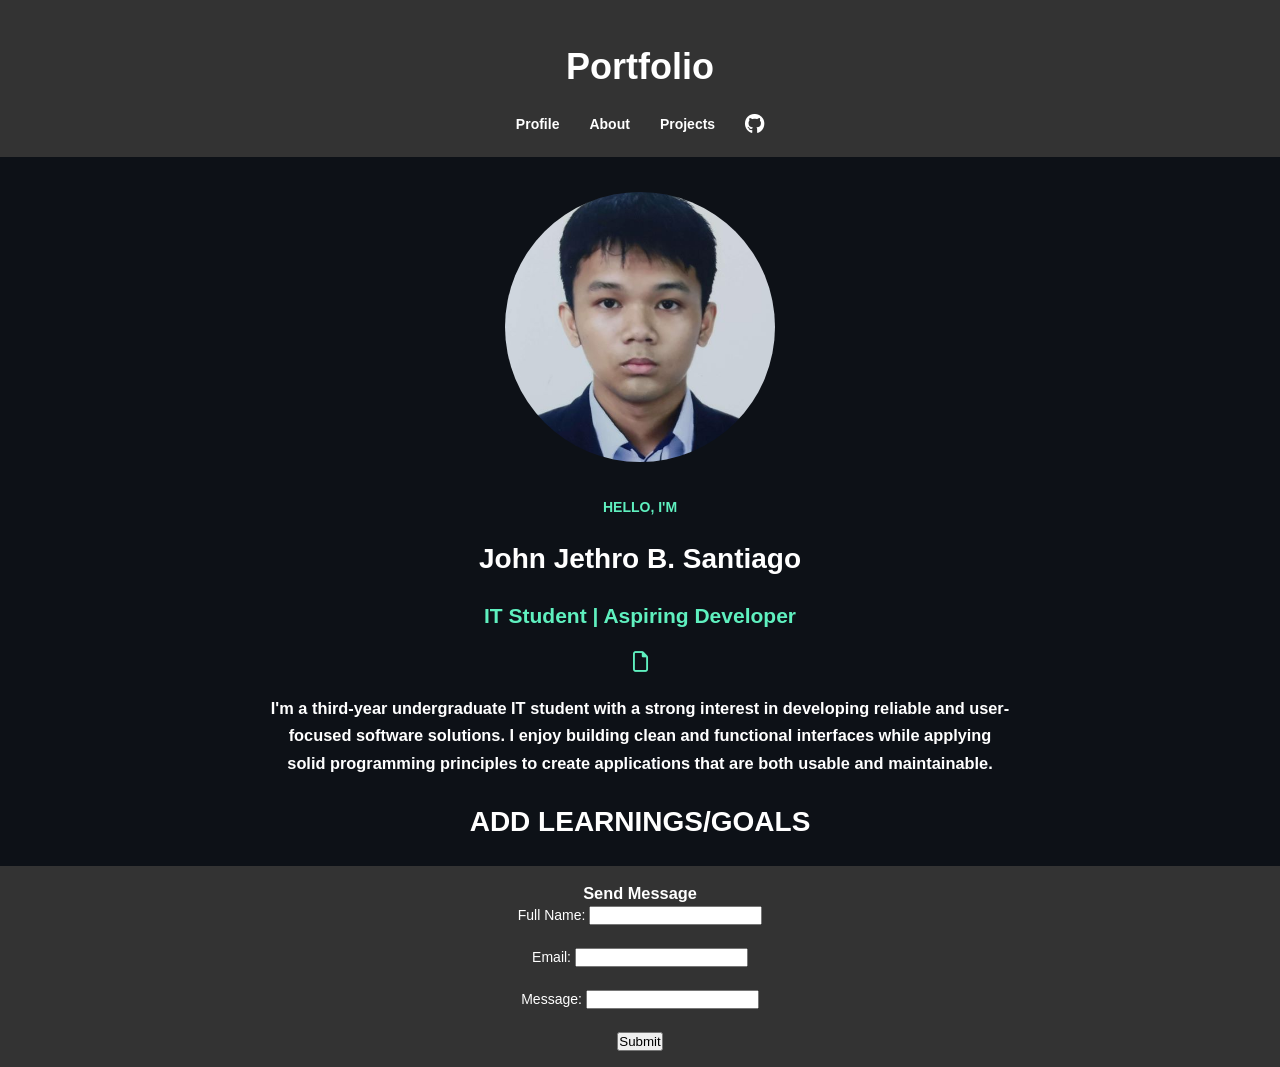
<file: index.html>
<!DOCTYPE html>
<html lang="en">
<head>
  <meta charset="UTF-8">
  <meta name="viewport" content="width=device-width, initial-scale=1.0">
  <title>My Portfolio</title>
  <link rel="stylesheet" href="style.css">
  <link rel="stylesheet" href="https://cdnjs.cloudflare.com/ajax/libs/font-awesome/6.5.1/css/all.min.css">
</head>
<body>

  <header>
    <div class="container">
      <h1>Portfolio</h1>
      <nav>
        <ul>
            <li><a href="index.html">Profile</a></li>
            <li><a href="about.html">About</a></li>
            <li><a href="projects.html">Projects</a></li>
            <li><a href="https://github.com/jethrosantiago26" target="_blank">
              <i class="fa-brands fa-github"></i>
                </a>
            </li>
        </ul>
      </nav>
    </div>
  </header>
  <main>
  <div class = "container">
    <div class="image-container">
      <img src="images/unnamed.jpg" alt="image of santiago" class = "interactive-element"/>
    </div>
    <div class ="introduction">
      <h4 style="color:#5ff0bf;">HELLO, I'M </h4>
      <h1 style ="color:rgb(255, 255, 255)">John Jethro B. Santiago</h1>
      <h2 style="color:rgb(95, 240, 191);">IT Student | Aspiring Developer</h2>
  <div class= "icons-container">
    <ul>
      <li>
        <a href = "resume/resume.pdf" download>
          <i class="fa-regular fa-file"></i>
        </a>
      </li>
    </ul>
  </div>
  <div>
    <div class ="description">
      <h3 style="color:rgb(255, 255, 255);">I'm a third-year undergraduate IT student with a strong interest in developing reliable and user-focused software solutions. I enjoy building clean and functional interfaces while applying solid programming principles to create applications that are both usable and maintainable.</h3>
    <div>
      <h1 style="text-align:center; color:rgb(255, 255, 255);"> ADD LEARNINGS/GOALS</h1>
    </div>
  </div>
  </main>
<footer>
  <div class ="container">
      <h3>Send Message</h3>
        <p>

            <form action="/action_page.php">
            <label for="name">Full Name:</label>
            <input type="text" id="name" name="name"><br><br> 
            <label for="fname">Email:</label>
            <input type="text" id="email" name="email"><br><br>
            <label for="lname">Message:</label>
            <input type="text" id="message" name="message"><br><br>
            <input type="submit" value="Submit">
            </form>            
        </p>
    </div>
</footer>    
<script src = "script.js"></script>

</body>
</html>
</file>
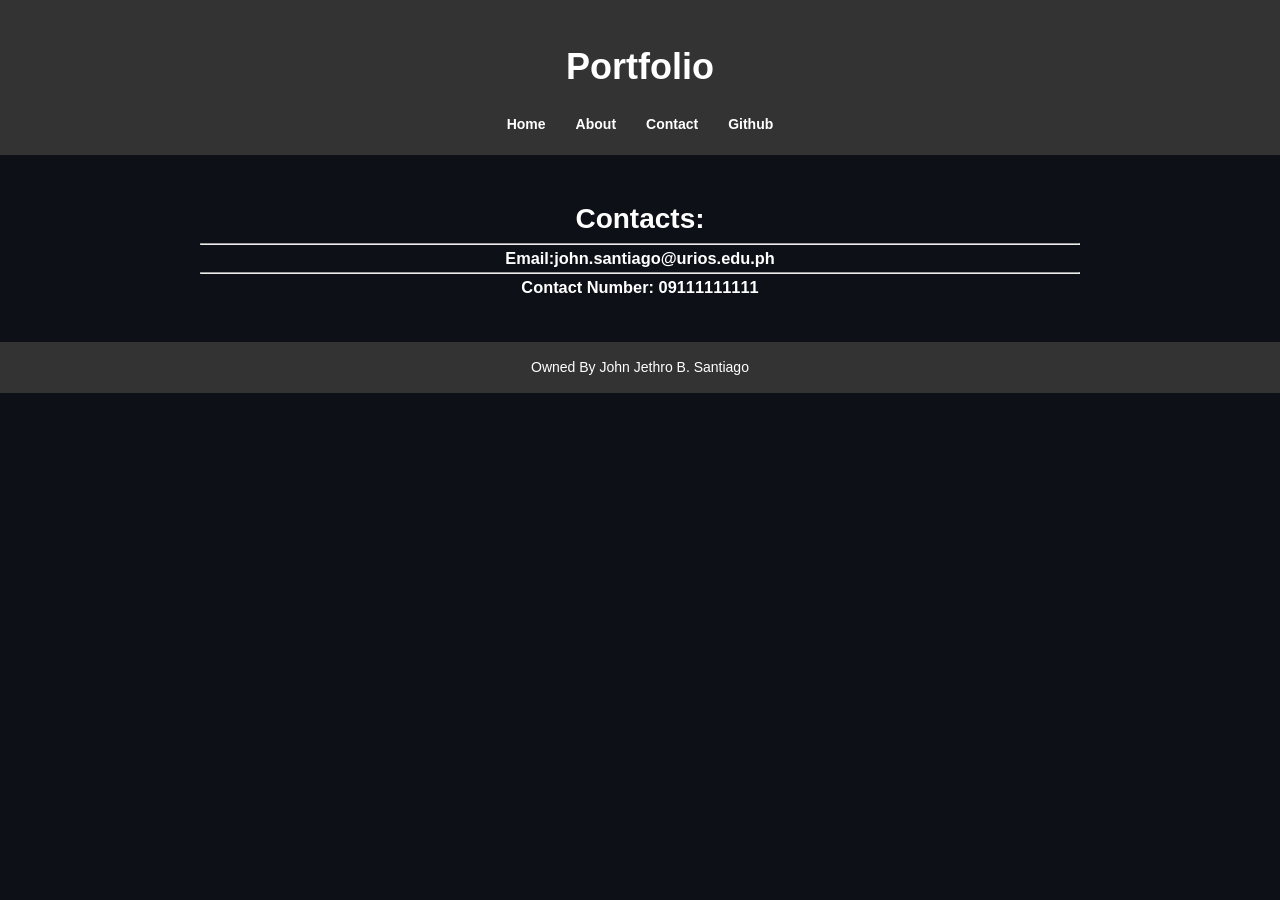
<file: contact.html>
<!DOCTYPE html>
<html lang="en">
<head>
<meta charset="UTF-8">
<meta name="viewport" content="width=device-width, initial-scale=1.0">
<!--this is header-->
<title>Portfolio</title>
<link rel="stylesheet" href="style.css">
</head>
<body>
<header>
        <div class="container">
            <h1>Portfolio</h1>
            <nav>
                <ul>
                    <li><a href="index.html">Home</a></li>
                    <li><a href="about.html">About</a></li>
                    <li><a href="contact.html">Contact</a></li>
                    <li><a href="https://github.com/jethrosantiago26">Github</a></li>
                </ul>
            </nav>
        </div>
    </header>
<!--this is main--> 
<main>
    <div class ="about", style="text-align: center;color:rgb(255, 255, 255);">
        <ul>
            <h1 style= "text-align: center;">
                Contacts:
            </h1>
            <hr>
            <h3 style= "text-align: center;">
                Email:john.santiago@urios.edu.ph
            </h3>
            <hr>
            <h3 style= "text-align: center;">
                Contact Number: 09111111111
            </h3>
        </ul>

    </div>
</main>
<!--this is footer-->
<footer>
    <div>
        <p>
            Owned By John Jethro B. Santiago
        </p>
    </div>
</footer>
 
</body>
</html>
</file>
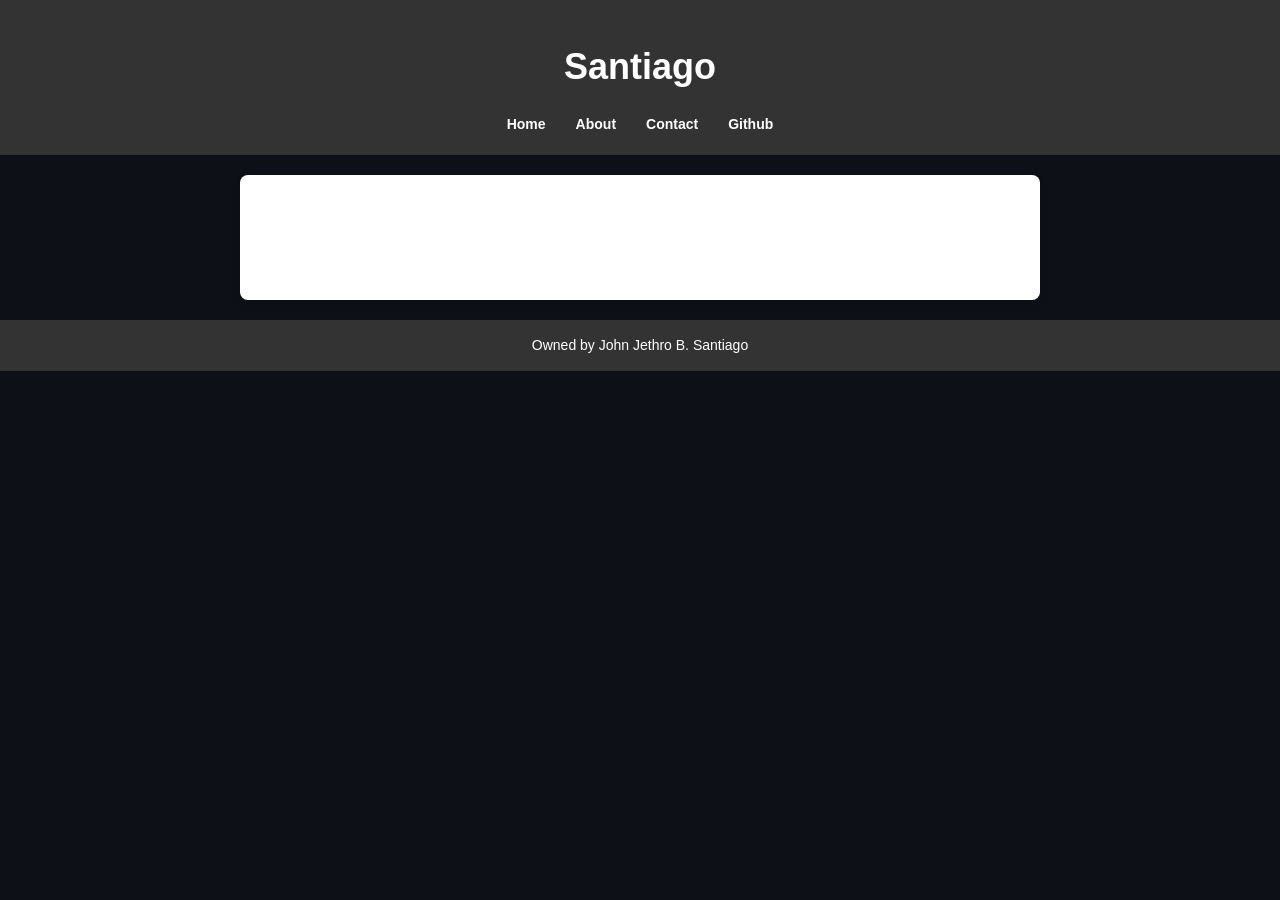
<file: home.html>
<!DOCTYPE html>
<html lang="en">
<head>
  <meta charset="UTF-8">
  <meta name="viewport" content="width=device-width, initial-scale=1.0">
  <title>My Home Page</title>
  <link rel="stylesheet" href="style.css">
</head>
<body>

  <header>
    <div class="container">
      <h1>Santiago</h1>
      <nav>
        <ul>
          <li><a href="home.html">Home</a></li>
          <li><a href="about.html">About</a></li>
          <li><a href="contact.html">Contact</a></li>
          <li><a href="https://github.com/jethrosantiago26">Github</a></li>
        </ul>
      </nav>
    </div>
  </header>

  <main>
    <div id="nav">
      <h2>Qualities</h2>
      <p id="demo"></p>
      <script src = "script.js"></script>
    </div>
  </main>

  <footer>
    <p>Owned by John Jethro B. Santiago</p>
  </footer>


</body>
</html>
</file>
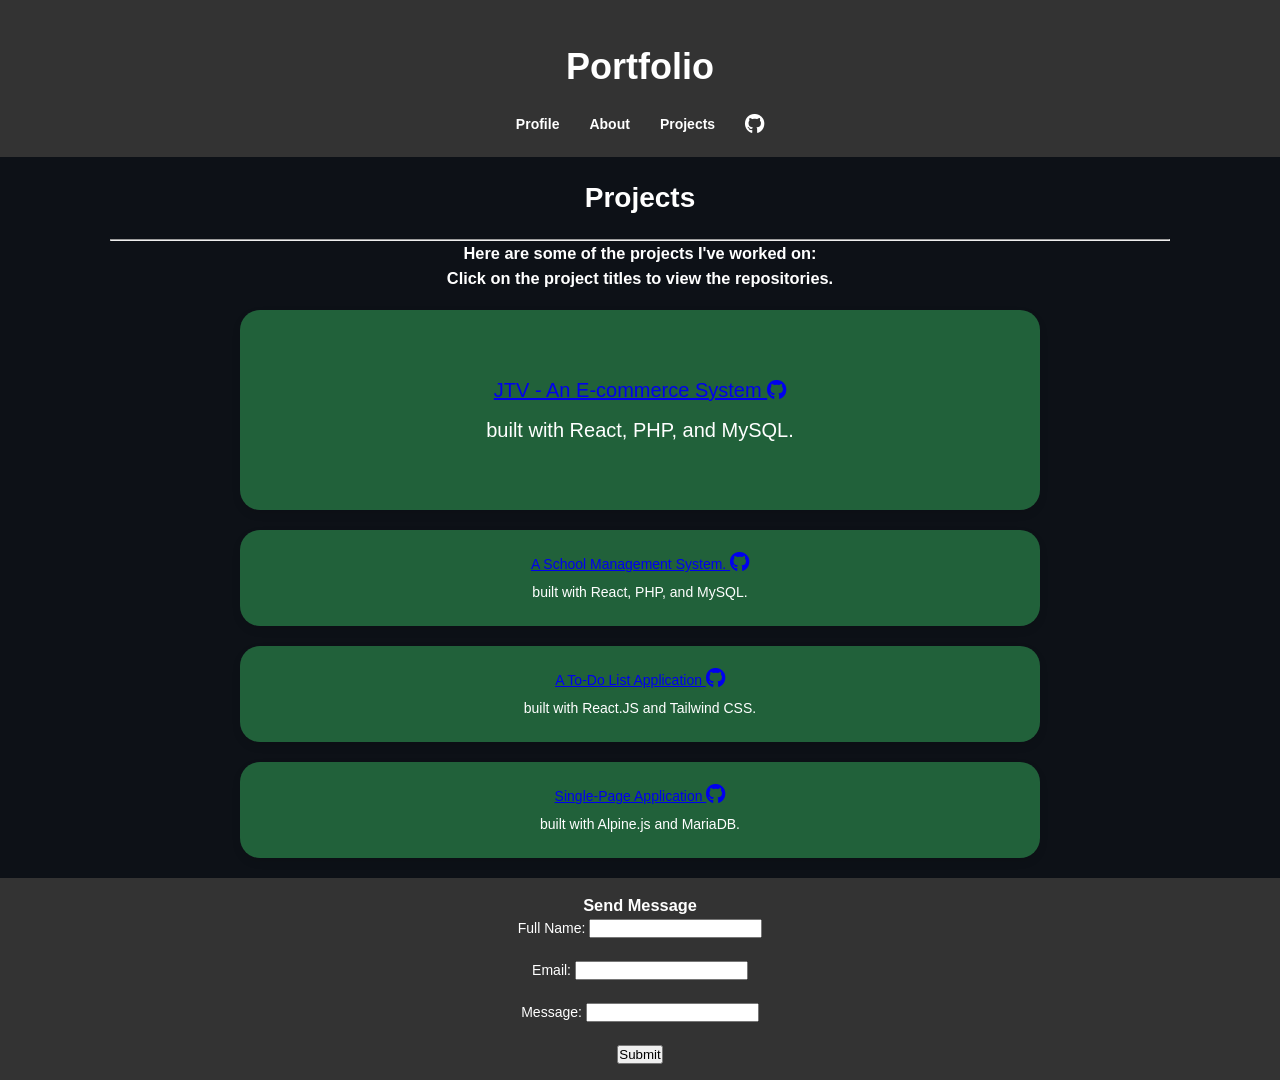
<file: projects.html>
<!DOCTYPE html>
<html lang="en">
<head>
<meta charset="UTF-8">
<meta name="viewport" content="width=device-width, initial-scale=1.0">
<!--this is header-->
<title>My Portfolio</title>
<link rel="stylesheet" href="style.css">
<link rel="stylesheet" href="https://cdnjs.cloudflare.com/ajax/libs/font-awesome/6.5.1/css/all.min.css">
</head>
<body>
<header>
    <div class="container">
            <h1>Portfolio</h1>
            <nav>
                <ul>
                    <li><a href="index.html">Profile</a></li>
                    <li><a href="about.html">About</a></li>
                    <li><a href="projects.html">Projects</a></li>
                    <li><a href="https://github.com/jethrosantiago26" target="_blank">
                            <i class="fa-brands fa-github"></i>
                        </a>
                    </li>
                </ul>
            </nav>
        </div>
    </header>
<!--this is main--> 
<main>
    <div class = "container">
        <div>
            <h1 style="text-align:center; color:rgb(255, 255, 255);">Projects</h1>
            <hr>
            <h3 style="text-align:center; color:rgb(255, 255, 255);">Here are some of the projects I've worked on:</h3>
            <h3 style="text-align:center; color:rgb(255, 255, 255);">Click on the project titles to view the repositories.</h3>
        </div>
    </div>
    <div class="projects" style = "color:rgb(255, 255, 255);">
        <div class = "card">
            <ul>
                <li><a href="https://github.com/jethrosantiago26/jtv" target="_blank">JTV - An E-commerce System
                    <i class="fa-brands fa-github"></i>
                </a></li>
                            <P>built with React, PHP, and MySQL.</P>    
        </div>
        <div class = "card">
            <li><a href="https://github.com/johnlemueldayaday/projectiptdayadaysantiago" target="_blank">A School Management System.
                <i class="fa-brands fa-github"></i>
            </a></li>
            <p>built with React, PHP, and MySQL.</P>
            </div>
        <div class = "card">
                <li>
                    <a href="https://github.com/jethrosantiago26/ToDoList" target="_blank">A To-Do List Application
                        <i class="fa-brands fa-github"></i>
                    </a>
                </li>
            <p>built with React.JS and Tailwind CSS.</P>
        </div>    
        <div class = "card">
            <li>
                    <a href="https://github.com/jethrosantiago26/spa" target="_blank">Single-Page Application     
                        <i class="fa-brands fa-github"></i>
                    </a>
            </li>
            <p>built with Alpine.js and MariaDB.</P>
        </div>    
            
        </ul>
    </div>
</main>
<!--this is footer-->
<footer>
    <div class="container">
    <h3>Send Message</h3>
        <p>
            <form action="/action_page.php">
            <label for="name">Full Name:</label>
            <input type="text" id="name" name="name"><br><br> 
            <label for="fname">Email:</label>
            <input type="text" id="email" name="email"><br><br>
            <label for="lname">Message:</label>
            <input type="text" id="message" name="message"><br><br>
            <input type="submit" value="Submit">
            </form>            
        </p>

    </div>
</footer>
<script src = "script.js"></script> 
</body>
</html>
</file>
<file: style.css>
* {
  box-sizing: border-box;
  margin: 0;
  padding: 0;
}
html {
  overflow-y: scroll;
  
}

body {
    font-family: "Open Sans", Arial, sans-serif;
    font-size: var(--body-font-size, 14px);
    font-weight: var(--base-text-weight-normal, 400);
    color: #f0f6fc, var(--color-fg-default);
    background-color: #0d1117;
    line-height: 1.5;
    color:rgb(255, 255, 255);

}

header {
  background-color: #333;
  color: white;
  padding: 20px 0;
  text-align: center;
  align-items: center;
  justify-content: center;
}
.header-flex {
  display: flex;
  align-items: baseline;
  gap: 20px;
}


header h1 {
  font-size: 36px;
  margin-bottom: 10px;
}

nav ul {
  list-style: none;
  display: flex;
  justify-content: center;
}

nav ul li {
  margin: 0 15px;
}

nav ul li a {
  text-decoration: none;
  color: white;
  font-weight: bold;
}

nav ul li a:hover {
  color: #f4f4f4;
}
/* for main */
#nav {
  background-color: #fff;
  padding: 20px;
  margin: 20px auto;
  max-width: 800px;
  border-radius: 8px;
  box-shadow: 0 4px 8px rgba(0, 0, 0, 0.1);
  text-align: center;

}
.container {
  max-width: 1100px;
  margin: 0 auto;
  padding: 0 20px;
}
.introduction{
  margin: 20px auto;
  text-align: center;
  text-justify: inter-word;
}
.description {
  margin: 20px auto;
  text-align: center;
  text-justify: inter-word;
  line-height: 1.7;
  padding-left: 160px;
  padding-right: 160px;
}
.projects {
  margin: 20px auto;
  text-align: center;
  text-justify: inter-word;
  line-height: 2;
  list-style-type: none;
}
.projects ul {
  list-style:none;
  font-size: 20px;
  margin: 20px auto;
  padding: 20px;
}
.techstack-logos {
    display: flex;
    justify-content: center;
    gap: 44px;
    flex-wrap: wrap;
}

.techstack-logos img {
    max-width: 15%;
    height: auto;
    object-fit: contain;
    flex-shrink: 0;
    padding: 20px
}
.about {
  margin: 40px auto;
  text-align: center;
  text-justify: inter-word;
  line-height: 1.7;
  padding-left: 200px;
  padding-right: 200px;
}
.container h1 {
  margin-top:20px;
  margin-bottom:20px;
}
#nav h2 {
  font-size: 28px;
  margin-bottom: 20px;
}
.card {
  background-color: #21613a;
  padding: 20px;
  margin: 20px auto;
  max-width: 800px;
  border-radius: 20px;
  box-shadow: 0 4px 8px rgba(0, 0, 0, 0.1);
  text-align: center;
}
#demo {
  font-size: 15px;
  font-weight: bold;  
  display: inline-block;
  width: 100%;
}
.image-container {
  display:flex;
  justify-content: center;
  position: relative;
  width: 300px;         
  height: 300px;
  margin:   20px auto;
  overflow: hidden;
  
}
.icons-container ul{
  list-style:none;
  padding:0;
  
}
.fa-github {
  font-size: 20px;
}
.fa-file {
  padding-top: 20px;
  font-size: 20px;
  color:rgb(95, 240, 191);
}
.image-container img {
  width: 100%;
  height: 100%;
  object-fit: contain;
  clip-path: circle(45%);
}
.interactive-element {
    width: 100%;
    height: 100%;
    object-fit: cover;
    transition: transform 0.3s ease-out;
    animation: pulse-glow 2s infinite alternate;
}
.techstack-logos .interactive-element {
    width: 20%;
    height: 20%;
    object-fit: cover;
    transition: transform 0.3s ease-out;
    animation: pulse-glow 5s infinite alternate;
}

.interactive-element:hover {
    transform: scale(1.035);
}
/* for footer */
.content-wrap {
  padding-bottom: 60px;
}

footer {
  box-sizing:border-box;
  background-color: #333;
  color: white;
  text-align: center;
  padding: 15px;
  width: 100%;
  bottom: 0;
  position: relative;
}
</file>
